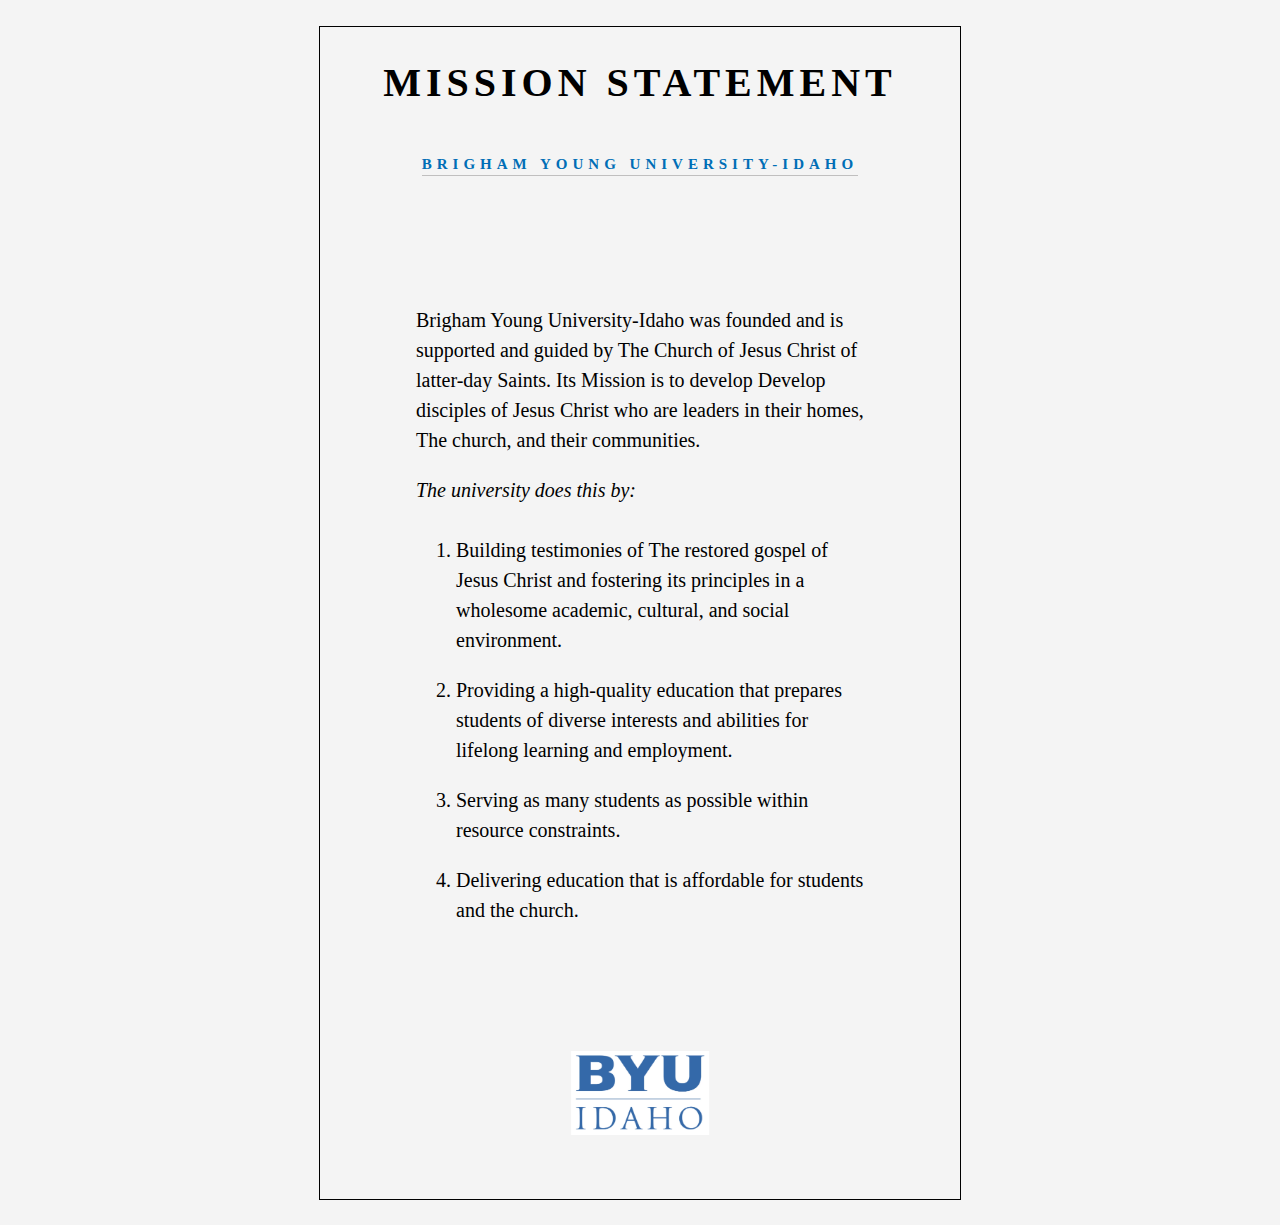
<file: mission/index.html>
<!DOCTYPE html>
<html lang="en"></html>
<head>
    <meta charset="UTF-8">
    <meta name="viewport" content="width=device-width, initial-scale=1.0">
    <title>Mission</title>
    <link rel="stylesheet" href="styles.css">
</head>
<body>
  <header>
    <h1>MISSION STATEMENT</h1>
    <h2>BRIGHAM YOUNG UNIVERSITY-IDAHO</h2>
  </header>
  
  <main>
    <section id="p1">
    <p>Brigham Young University-Idaho was founded and is supported and guided by The Church of Jesus Christ of latter-day Saints. Its Mission is to develop
    Develop disciples of Jesus Christ who are leaders in their homes, The church, and their communities.
    </p>
    <p><em>The university does this by:</em></p>
    </section>
    <ol id="list">
        <li>Building testimonies of The restored gospel of Jesus Christ and fostering its principles in a wholesome academic, cultural, and social environment.</li>
        <li>Providing a high-quality education that prepares students of diverse interests and abilities for lifelong learning and employment.</li>
        <li>Serving as many students as possible within resource constraints.</li>
        <li>Delivering education that is affordable for students and the church.</li>
    </ol>
  </main>

  <footer>
    <img src="byui-logo_blue.webp" alt="Logo">
  </footer>
</body>
</html>
</file>
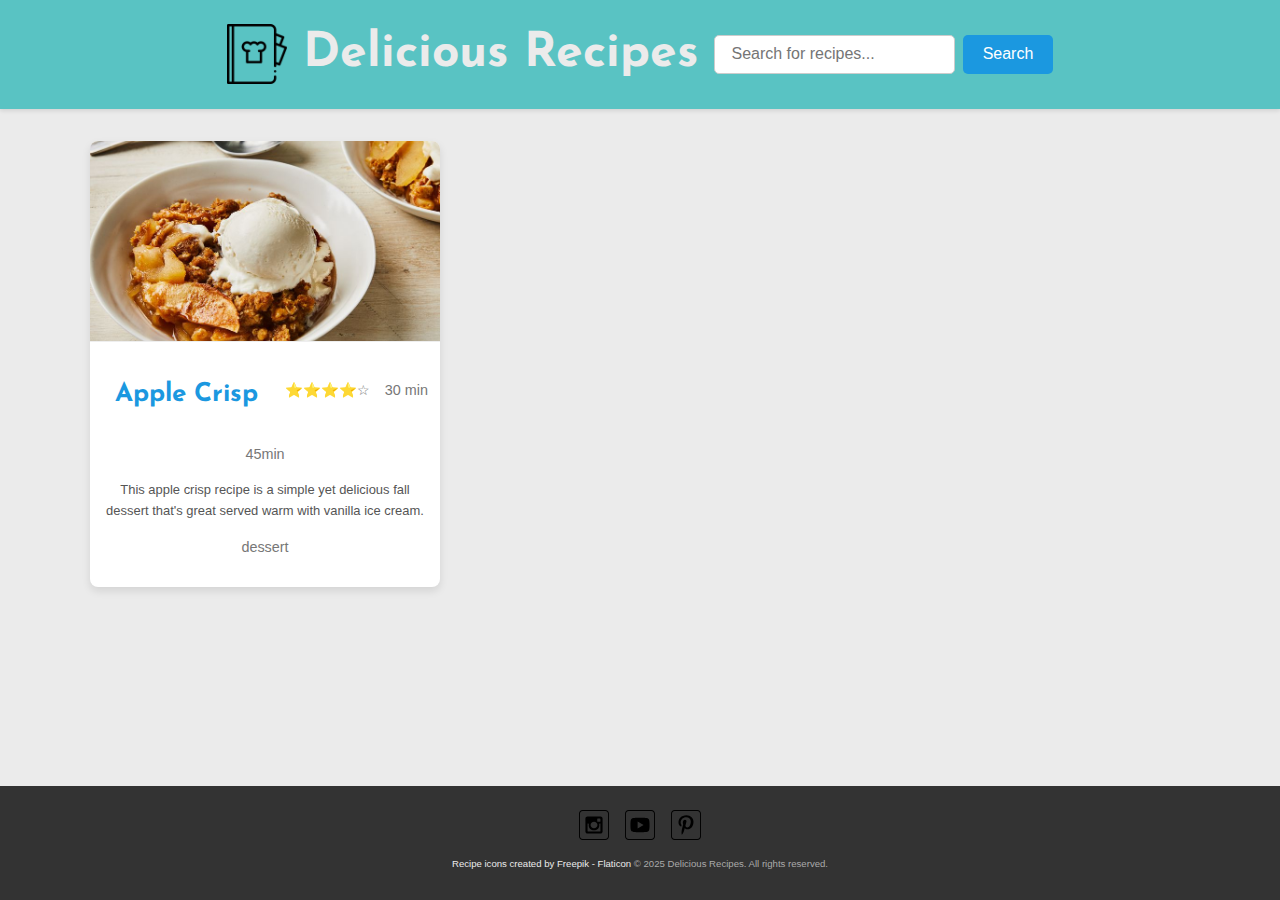
<file: recipes/index.html>
<!DOCTYPE html>
<html lang="en">
<head>
  <meta charset="UTF-8" />
  <meta name="viewport" content="width=device-width, initial-scale=1.0"/>
  <title>Delicious Recipes - Your Daily Dose of Culinary Inspiration</title>
  
  <link href="recipes.css" rel="stylesheet">
  
  <meta name="description" content="Explore a collection of delicious and easy-to-follow recipes for every meal and occasion. Find your next favorite dish!">
  <meta name="author" content="Your Name"> <link rel="icon" href="images/recipe-book.png" type="image/png"> <meta property="og:title" content="Delicious Recipes - Culinary Inspiration">
  <meta property="og:type" content="website" />
  <meta property="og:description" content="Find amazing and easy recipes for all your cooking needs. From quick meals to gourmet dishes!">
  <meta property="og:image" content="https://yourusername.github.io/recipes/images/lasagna.webp"> <meta property="og:url" content="https://yourusername.github.io/recipes/"> <meta name="twitter:card" content="summary_large_image">

  <link href="https://fonts.googleapis.com/css2?family=Amatic+SC:wght@400;700&display=swap" rel="stylesheet">
</head>
<body>

  <header>
    <img src="images/recipe-book.png" alt="Recipe Book Logo">
    <h1>Delicious Recipes</h1>    
    <section class="search-section">
      <form class="search-form">
        <label for="search-input" class="sr-only">Search Recipes</label>
        <input type="text" id="search-input" placeholder="Search for recipes...">
        <button type="submit">Search</button>
      </form>
    </section>
  </header>

  <main>

  </main>

  <footer>
    <div class="social">
      <a href="#"><img src="images/instagram_icon.svg" alt="instagram icon"></a>
      <a href="#"><img src="images/youtube_icon.svg" alt="youtube icon"></a>
      <a href="#"><img src="images/pinterest_icon.svg" alt="pinterest icon"></a>
    </div>
    <p class="attribution">
      <a href="https://www.flaticon.com/free-icons/recipe" title="recipe icons">Recipe icons created by Freepik - Flaticon</a>
      &copy; 2025 Delicious Recipes. All rights reserved.
    </p>
  </footer>

  <script src="recipes.js"></script>
</body>
</html>
</file>
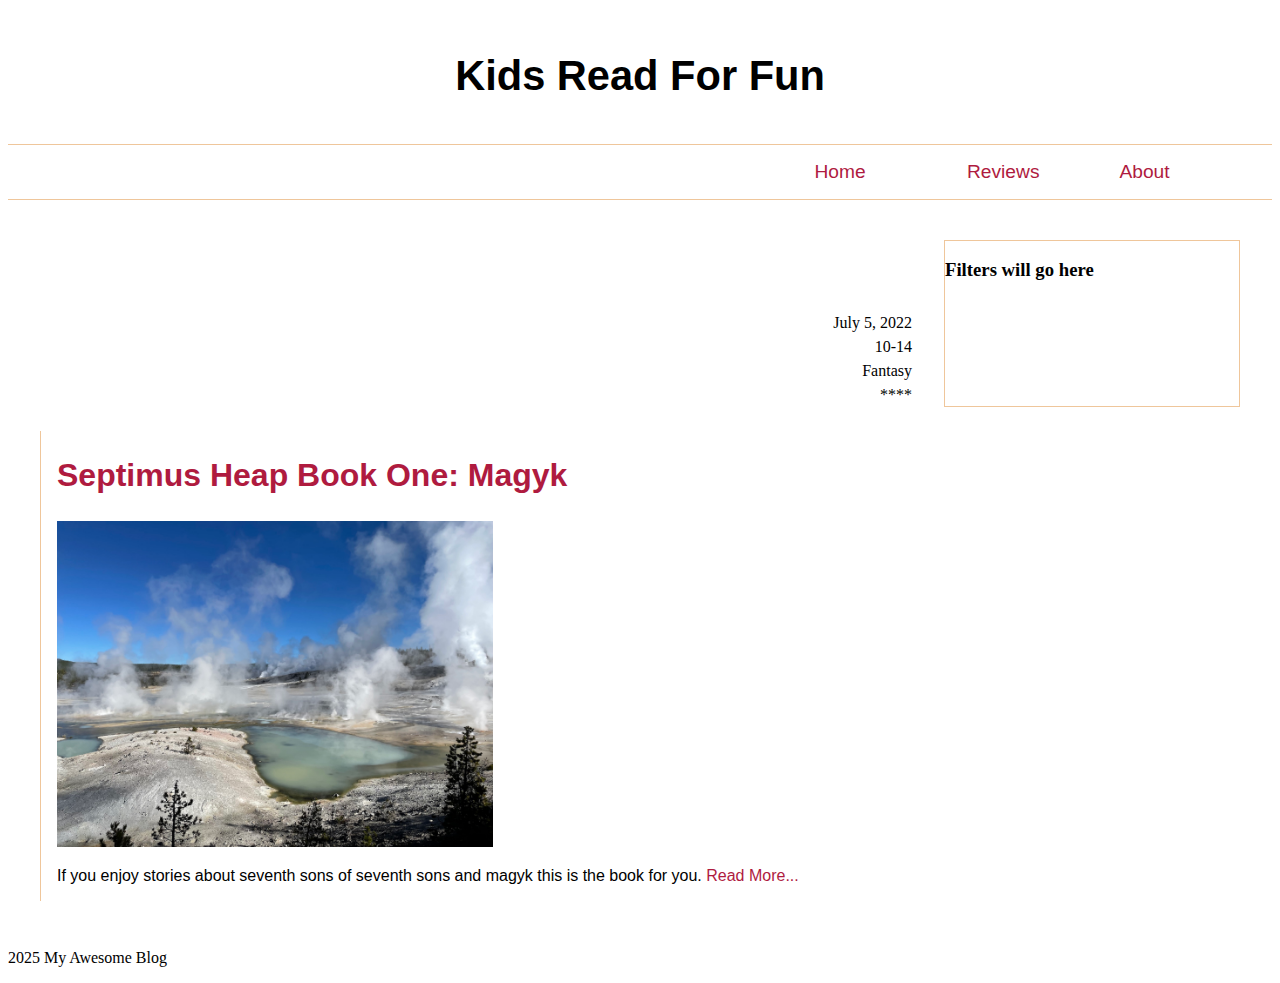
<file: blog/blog.html>
<!DOCTYPE html>
<html lang="en">
<head>
    <meta charset="UTF-8">
    <meta name="viewport" content="width=device-width, initial-scale=1.0">
    <meta name="description" content="this is a school project blog page">
    <meta name="author" content="Isaac Madson">
    <title>Design a Book Review Site </title>
    <link rel="stylesheet" href="blog.css">
    <script src="blog.js" defer></script>
</head>
<body>
    <header>
        <h1>Kids Read For Fun</h1>
        <div class="skiptocontent">
            <a href="#maincontent">skip to main content</a>
        </div>
    </header>
    <nav>
        <ul>
            <li><a href="blog.html">Home</a></li>
            <li><a href="#">Reviews</a></li>
            <li><a href="#">About</a></li>
        </ul>
    </nav>
    <main>
        <div class="book-meta">
            <p>July 5, 2022</p>
            <p>10-14</p>
            <p>Fantasy</p>
            <p>****</p>
        </div>
        <div class="book-details">
            <h2>Septimus Heap Book One: Magyk</h2>
            <img src="norris-full.jpeg" alt="Book cover for Septimus Heap Book One: Magyk by Angie Sage">
            <p>If you enjoy stories about seventh sons of seventh sons and magyk this is the book for you. <a href="#" class="read-more">Read More...</a></p>
        </div>
        <div class="filter">
            <h3>Filters will go here</h3>
        </div>
    </main>
    <footer>
        <p>2025 My Awesome Blog</p>
    </footer>
</body>
</html>
</file>
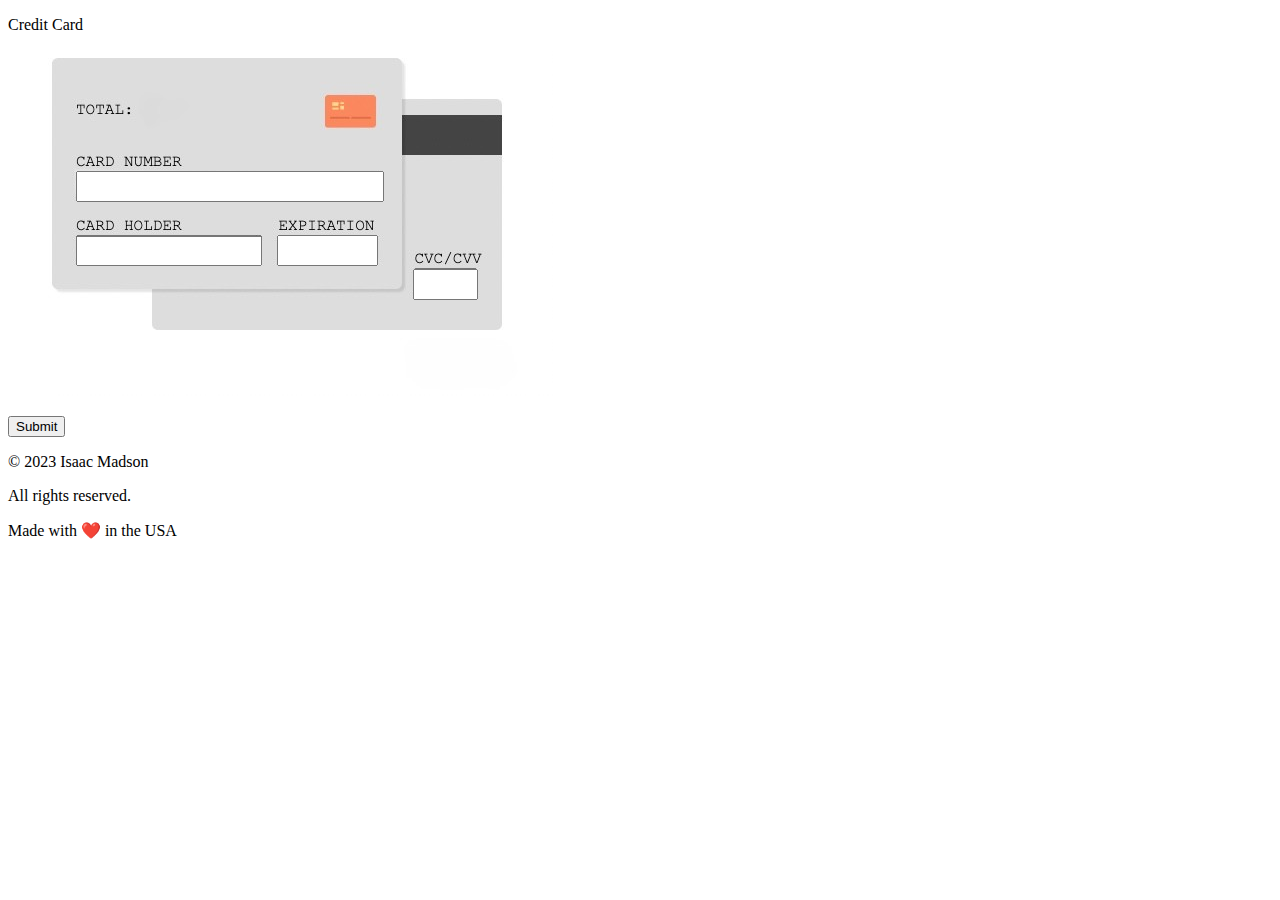
<file: credit/credit.html>
<!DOCTYPE html>
<html lang="en"></html>
<head>
    <meta charset="UTF-8">
    <meta name="viewport" content="width=device-width, initial-scale=1.0">
    <title>cool Pics</title>
    <meta name="description" content="credit card">
    <meta author="Isaac Madson">
    <link rel="stylesheet" href="credit.css">
    <script src="credit.js" defer></script>
    <link rel="icon" href="favicon.ico" type="image/png">
</head>
<body>


    <main>
        <p class="body">Credit Card</p>
        <section class="gallery">
            <figure>
                <img src="credit-card-form-mockup.jpeg" alt="Credit Card Form Mockup">
            </figure>
        </section>
        <form id="myform">
            <input class="i1" type="text" name="name" required>
            <input class="i2" type="text" name="cardNumber" required>
            <input class="i3" type="text" name="expiryDate" required>
            <input class="i4" type="text" name="cvv" required>
            <p class="errormsg"></p>
            <button type="submit">Submit</button>
        </form>
    </main>
    <footer>
        <p>© 2023 Isaac Madson</p>
        <p>All rights reserved.</p>
        <p>Made with ❤️ in the USA</p>
    </footer>
    </body>
</file>
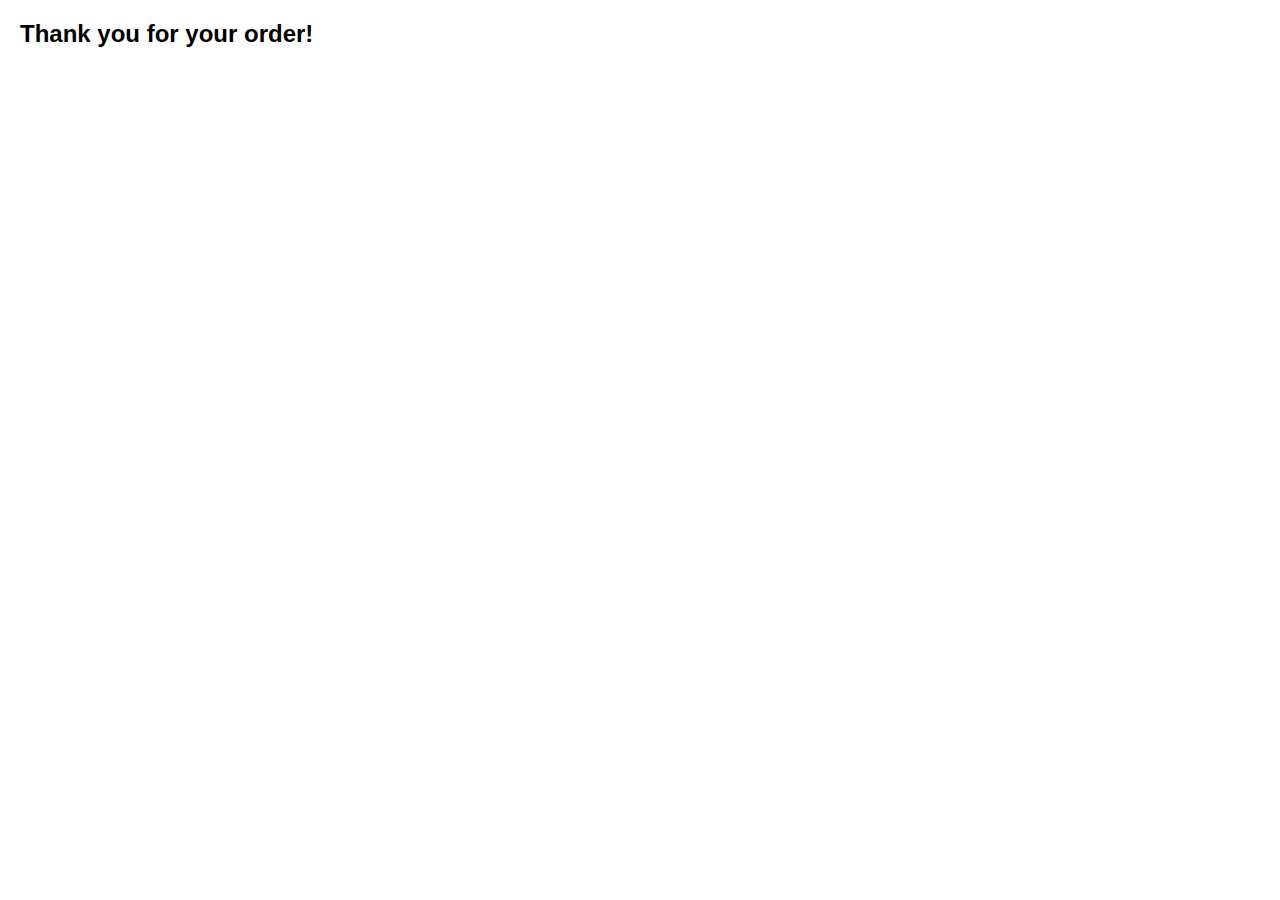
<file: challenge1/62/completed.html>
<!-- completed.html -->
<!DOCTYPE html>
<html lang="en">
  <head>
    <meta charset="UTF-8" />
    <meta name="viewport" content="width=device-width, initial-scale=1.0" />
    <title>Order Complete</title>
    <link rel="stylesheet" href="form-demo.css" />
  </head>
  <body>
    <h2>Thank you for your order!</h2>
  </body>
</html>
</file>
<file: mission/styles.css>
body {
    background-color: #f4f4f4;
    justify-content: center;
    border: #000000 1px solid;
    margin: auto;
    font-size: 20px; 
    width: 50%;
    line-height: 1.5;
    margin-top: 2%;
    margin-bottom: 2%;
}
main {
   padding: 15%;
}
h2 {
    color: #006EB6;
    font-size: 15px;
    border-bottom: 1px solid #c0bfbf;
    display: inline-block; /* Makes the border fit the text width */


}
header {
    text-align: center;
    letter-spacing: 5px;
}
#p1 {
    font-size: 20px;
    margin-bottom: 20px;
}
#list li {
    padding: 10px 0;
}

img {
    display: block;
    margin: 0 auto;
    width: 150px;
    height: auto;
    padding-bottom: 10%;
    
}

.dark {
    background-color: #333;
    color: #fff;
    border: #fff 1px solid;

}
</file>
<file: recipes/recipes.css>
@import url('https://fonts.googleapis.com/css2?family=Josefin+Sans:wght@400;700&display=swap');

:root {
  --primary-color: #1B98E0;  
  --secondary-color: #59c3c3; 
  --text-dark: #333;      
  --text-light: #ebebeb; 
  --primary-font: Arial, Helvetica, sans-serif;
  --secondary-font: "Josefin Sans", sans-serif;
}
body {
  font-family: var(--primary-font);
  color: var(--text-dark);
  margin: 0;
  line-height: 1.6;
  background-color: var(--text-light);
  display: flex;
  flex-direction: column;
  min-height: 100vh;
}
img {
  max-width: 100%;
  height: auto;
  display: block;
}
h1, h2 {
  font-family: var(--secondary-font);
  color: var(--primary-color);
  text-align: center;
}
.sr-only {
  position: absolute;
  width: 1px;
  height: 1px;
  padding: 0;
  margin: -1px;
  overflow: hidden;
  clip: rect(0, 0, 0, 0);
  border: 0;
}
header {
  background-color: var(--secondary-color);
  padding: 1em 0;
  display: flex;
  flex-direction: column;
  align-items: center;
  gap: 0.5em;
  box-shadow: 0 2px 4px rgba(0,0,0,0.1);
}
header img {
  max-width: 60px;
  height: auto;
}
header h1 {
  margin: 0;
  color: var(--text-light);
  font-size: 2.2em;
}
main {
  flex-grow: 1;
  padding: 1em;
  max-width: 1200px;
  margin: 0 auto;
  width: 100%;
}
.search-section {
  padding: 1em 0;
  text-align: center;
}
.search-form {
  display: flex;
  justify-content: center;
  gap: 0.5em;
}
#search-input {
  padding: 0.6em 1em;
  border: 1px solid #ccc;
  border-radius: 5px;
  font-size: 1em;
  flex-grow: 1; 
  max-width: 300px; 
}
.search-form button {
  padding: 0.6em 1.2em;
  background-color: var(--primary-color);
  color: white;
  border: none;
  border-radius: 5px;
  cursor: pointer;
  font-size: 1em;
}
.search-form button:hover {
  background-color: #167bb3;
}
.recipes-grid {
  display: flex;
  flex-direction: column; 
  gap: 1.5em;
  padding-top: 1.5em;
}
.recipe-card {
  background-color: white;
  border-radius: 8px;
  box-shadow: 0 4px 8px rgba(0,0,0,0.1);
  overflow: hidden; 
  text-align: center;
  padding-bottom: 1em;
}
.recipe-card img {
  width: 100%;
  height: 200px;
  object-fit: cover;
  border-bottom: 1px solid #eee;
}
.recipe-card h2 {
  font-size: 1.8em;
  margin: 0.8em 0 0.5em;
  padding: 0 0.5em;
}
.recipe-card .description {
  display: none;
  padding: 0 1em;
  font-size: 0.9em;
  color: #555;
}
.recipe-meta {
  display: flex;
  justify-content: center;
  align-items: center;
  flex-wrap: wrap; 
  gap: 1em;
  margin: 0.8em 0;
  font-size: 0.9em;
  color: #777;
}
.recipe-meta p {
  margin: 0;
}
.rating .icon-star,
.rating .icon-star-empty {
  font-size: 1.2em;
  color: gold; 
}
.rating .icon-star-empty {
    color: #ccc; 
}
.view-recipe {
  padding: 0.7em 1.5em;
  background-color: var(--primary-color);
  color: white;
  border: none;
  border-radius: 5px;
  cursor: pointer;
  font-size: 1em;
  margin-top: 1em;
}
.view-recipe:hover {
  background-color: #167bb3;
}
footer {
  background-color: var(--text-dark);
  color: var(--text-light);
  text-align: center;
  padding: 1.5em 1em;
  margin-top: auto;
}
footer .social {
  margin-bottom: 1em;
  display: flex;
  justify-content: center;
  gap: 1em;
}
footer .social img {
  width: 30px;
  height: 30px;
  transition: transform 0.2s ease;
}
footer .social img:hover {
  transform: scale(1.1);
}
footer .attribution {
  font-size: 0.6em; 
  margin-bottom: 0.5em;
}
footer .attribution a {
  color: var(--text-light);
  text-decoration: none;
}
footer .attribution a:hover {
  text-decoration: underline;
}
footer p {
  margin: 0;
  font-size: 0.8em;
  color: #aaa;
}
@media (min-width: 600px) {
  header {
    flex-direction: row;
    justify-content: center;
    gap: 1em;
    padding: 1em 2em;
  }

  header h1 {
    font-size: 2.5em;
  }

  .recipes-grid {
    flex-direction: row;
    flex-wrap: wrap;
    justify-content: center;
    align-items: stretch;
  }

  .recipe-card {
    flex: 0 1 calc(50% - 1.5em); 
    max-width: 380px;
  }

  .recipe-card .description {
    display: block;
  }

  #search-input {
    max-width: 400px;
  }
}
@media (min-width: 960px) {
  main {
    padding: 2em;
  }

  .recipes-grid {
    gap: 2em;
  }

  .recipe-card {
    flex: 0 1 calc(33.333% - 2em);
    max-width: 350px; 
  }

  header h1 {
    font-size: 3em;
  }
}
@media (min-width: 1200px) {
  main {
    max-width: 1100px; 
  }
}
</file>
<file: blog/blog.css>
:root {
  --gold: #EFC69B;
  --red: #AF1B3F;
  --dark: #473144;
  --body-font: Helvetica, Arial, sans-serif;
}
header {
    text-align: center;
    font-family: var(--body-font);
    padding: 1rem;
    font-size: 1.3rem;
}
nav {
    justify-content: end;
    justify-items: end;
    border-top: var(--gold) solid 1.5px;
    border-bottom: var(--gold) solid 1.5px;
    
}
ul {
    list-style: none;
    grid-template-columns: 1fr 1fr 1fr;
    display: grid;
}
li {
    margin-right: 5rem;
    font-family: var(--body-font);
    font-size: 1.2rem;
}
main {
    display: grid;
    grid-template-columns: 3fr 1fr;
    gap: 1rem;
    padding: 2rem;
}
.book {
    display: grid;
    grid-template-columns: 1fr 2fr;
   grid-column: 1/2;
}
.book-meta {

    justify-items: end;
    line-height: .5;
    padding-top: 8%;
    padding-right: 1rem;
}

.meta-date {
    font-family: var(--body-font);
    color: var(--dark);
    font-size: 1.2rem;
    margin-bottom: 0.5rem;
}

.book-details {

    font-family: var(--body-font);
    border-left: var(--gold) solid 1.5px;
    padding-left: 1rem;
}
.book-details h2 {
    color: var(--red);
    font-size: 2rem;
}
.filter {
    grid-row: 1 / 2;
    grid-column: 2/3;
    margin: 0.5rem 0;
    border: var(--gold) solid 1.5px;
}
img {
    width: 50%;
    height: auto;
    justify-content: end;
    justify-items: end;
}
a {
    text-decoration: none;
    color: var(--red);
}
a:hover {
    text-decoration: underline;
    color: var(--gold);
}
.skiptocontent a {
    position:absolute;
    top: -100px;   
}
.skiptocontent a:focus {
    top: 0;
}
</file>
<file: credit/credit.css>
.i1 {
    z-index: 1;
    position: absolute;
    top: 236px;
    left: 76px;
    width: 178px;
    height: 24px;
}
.i2 {
    z-index: 1;
    position: absolute;
    top: 171px;
    left: 76px;
    width: 300px;
    height: 25px;
}
.i3 {
    z-index: 1;
    position: absolute;
    top: 235px;
    left: 277px;
    width: 93px;
    height: 25px;
}
.i4 {
    z-index: 1;
    position: absolute;
    top: 269px;
    left: 413px;
    width: 57px;
    height: 25px;
}
</file>
<file: challenge1/62/form-demo.css>
/* form-demo.css */
* {
  box-sizing: border-box;
}
body {
  font-family: Arial, sans-serif;
  margin: 20px;
}

main {
  max-width: 600px;
  margin: 0 auto;
}

.errors > p {
  border: 1px solid red;
  padding: 0.5em;
}
/* Style the select arrow for Safari */
select::-webkit-inner-spin-button,
select::-webkit-outer-spin-button {
  -webkit-appearance: none;
  margin: 0;
}

/* Style the select arrow for other browsers */
select {
  -moz-appearance: none;
  -webkit-appearance: none;
  appearance: none;
}

.hide {
  display: none; /* Initially hide the credit card input and label */
}

/* form-demo.css */

label {
  display: block;
  margin-bottom: 8px;
}

input, select, textarea {
  width: 100%;
  padding: 10px;
  margin-bottom: 10px;
  box-sizing: border-box;
  border: 1px solid #ccc; /* Add a border to make it visually consistent */
  border-radius: 4px;
}
button {
  background-color: #4caf50;
  color: white;
  padding: 10px 15px;
  border: none;
  border-radius: 4px;
  cursor: pointer;
}
</file>
